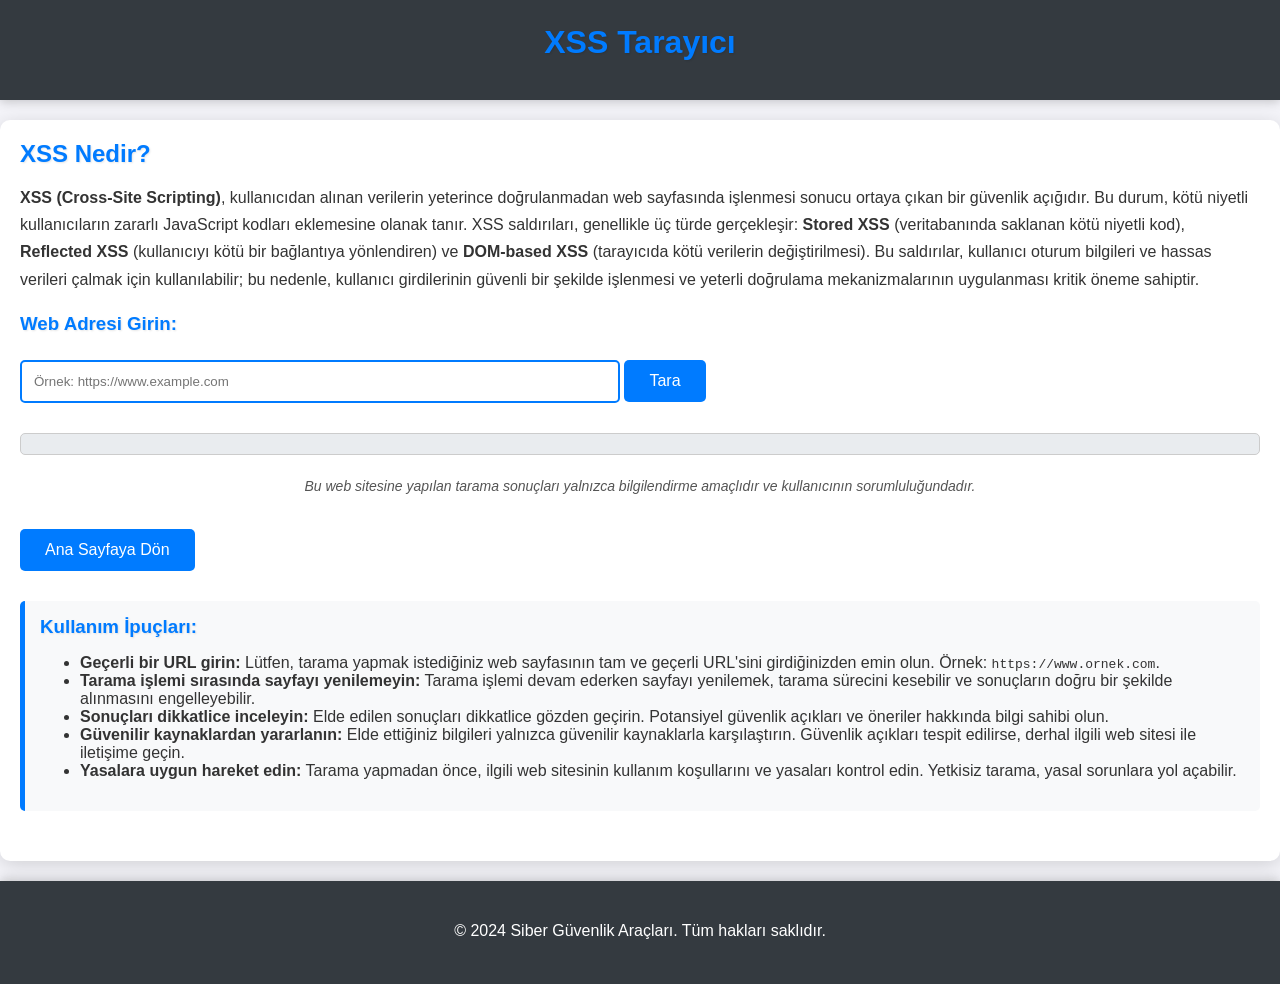
<file: xss-scan.html>
<!DOCTYPE html>
<html lang="tr">
<head>
    <meta charset="UTF-8">
    <meta name="viewport" content="width=device-width, initial-scale=1.0">
    <title>XSS Tarayıcı</title>
    <link rel="stylesheet" href="css/xss-styles.css">
    <script src="js/xss-scan.js" defer></script>
</head>
<body>
    <header>
        <h1>XSS Tarayıcı</h1>
    </header>

    <main>
        <section>
            <h2>XSS Nedir?</h2>
            <p>
                <strong>XSS (Cross-Site Scripting)</strong>, kullanıcıdan alınan verilerin yeterince doğrulanmadan web sayfasında işlenmesi sonucu ortaya çıkan bir güvenlik açığıdır. Bu durum, kötü niyetli kullanıcıların zararlı JavaScript kodları eklemesine olanak tanır. XSS saldırıları, genellikle üç türde gerçekleşir: <strong>Stored XSS</strong> (veritabanında saklanan kötü niyetli kod), <strong>Reflected XSS</strong> (kullanıcıyı kötü bir bağlantıya yönlendiren) ve <strong>DOM-based XSS</strong> (tarayıcıda kötü verilerin değiştirilmesi). Bu saldırılar, kullanıcı oturum bilgileri ve hassas verileri çalmak için kullanılabilir; bu nedenle, kullanıcı girdilerinin güvenli bir şekilde işlenmesi ve yeterli doğrulama mekanizmalarının uygulanması kritik öneme sahiptir.
            </p>
            
            
                   
            <h3>Web Adresi Girin:</h3>
            <input type="text" id="xss-url" placeholder="Örnek: https://www.example.com" aria-label="Web adresini girin">
            <button onclick="scanXSS()">Tara</button>
            <div id="xss-results"></div>
            <p class="disclaimer">Bu web sitesine yapılan tarama sonuçları yalnızca bilgilendirme amaçlıdır ve kullanıcının sorumluluğundadır.</p>

            <!-- Ana Sayfa Butonu -->
            <button class="home-button" onclick="location.href='index.html'">Ana Sayfaya Dön</button>
        </section>
        
        <section id="usage-tips">
            <h3>Kullanım İpuçları:</h3>
            <ul>
                <li><strong>Geçerli bir URL girin:</strong> Lütfen, tarama yapmak istediğiniz web sayfasının tam ve geçerli URL'sini girdiğinizden emin olun. Örnek: <code>https://www.ornek.com</code>.</li>
                <li><strong>Tarama işlemi sırasında sayfayı yenilemeyin:</strong> Tarama işlemi devam ederken sayfayı yenilemek, tarama sürecini kesebilir ve sonuçların doğru bir şekilde alınmasını engelleyebilir.</li>
                <li><strong>Sonuçları dikkatlice inceleyin:</strong> Elde edilen sonuçları dikkatlice gözden geçirin. Potansiyel güvenlik açıkları ve öneriler hakkında bilgi sahibi olun.</li>
                <li><strong>Güvenilir kaynaklardan yararlanın:</strong> Elde ettiğiniz bilgileri yalnızca güvenilir kaynaklarla karşılaştırın. Güvenlik açıkları tespit edilirse, derhal ilgili web sitesi ile iletişime geçin.</li>
                <li><strong>Yasalara uygun hareket edin:</strong> Tarama yapmadan önce, ilgili web sitesinin kullanım koşullarını ve yasaları kontrol edin. Yetkisiz tarama, yasal sorunlara yol açabilir.</li>
            </ul>
        </section>
    </main>

    <footer>
        <p>© 2024 Siber Güvenlik Araçları. Tüm hakları saklıdır.</p>
    </footer>
</body>
</html>
</file>
<file: css/xss-styles.css>
/* Genel Stil Ayarları */
body {
    font-family: 'Arial', sans-serif;
    background-color: #f4f4f9;
    color: #333;
    margin: 0;
    padding: 0;
    display: flex;
    flex-direction: column;
    min-height: 100vh;
}

/* Başlık Stilleri */
header {
    background-color: #343a40;
    color: white;
    padding: 1.5em 0;
    text-align: center;
    box-shadow: 0 2px 10px rgba(0, 0, 0, 0.2);
    z-index: 1000;
}

/* Ana İçerik Stilleri */
main {
    padding: 20px;
    max-width: 1500px;
    margin: 20px auto; /* Üst ve alt boşluk ekledim */
    background-color: #ffffff;
    border-radius: 10px;
    box-shadow: 0 4px 20px rgba(0, 0, 0, 0.15);
    flex-grow: 1;
}

/* Başlık Stilleri */
h1, h2, h3 {
    margin: 0 0 15px;
    font-weight: bold;
    color: #007BFF;
    text-shadow: 1px 1px 2px rgba(0, 0, 0, 0.1);
}

/* Paragraf Stilleri */
p {
    line-height: 1.7;
    margin-bottom: 20px;
    font-size: 16px;
}

/* Açıklama Stili */
.disclaimer {
    margin-top: 20px;
    font-size: 14px;
    color: #555;
    text-align: center;
    font-style: italic;
}

/* Buton Stilleri */
button, .home-button {
    margin-top: 10px;
    padding: 12px 25px;
    background-color: #007BFF;
    color: white;
    border: none;
    border-radius: 5px;
    cursor: pointer;
    font-size: 16px;
    transition: background-color 0.3s, transform 0.3s, box-shadow 0.3s;
}

/* Buton Hover Durumu */
button:hover, .home-button:hover {
    background-color: #0056b3;
    transform: translateY(-2px);
    box-shadow: 0 4px 10px rgba(0, 0, 0, 0.2);
}

/* Giriş Alanı Stilleri */
input[type="text"] {
    width: 100%;
    max-width: 600px; /* Maksimum genişlik */
    padding: 12px; /* İç boşluk */
    margin: 10px auto; /* Üstte ve altta 10px boşluk, soldan ve sağdan otomatik boşluk */
    border: 2px solid #007BFF; /* Kenar rengi */
    border-radius: 5px; /* Kenar yuvarlama */
    box-sizing: border-box; /* Kenar boşluklarını dahil et */
    transition: border-color 0.3s, box-shadow 0.3s, background-color 0.3s; /* Geçiş efekti */
}

/* Giriş Alanı Focus Durumu */
input[type="text"]:focus {
    border-color: #0056b3; /* Kenar rengi */
    outline: none; /* Varsayılan odak çizgisini kaldır */
    box-shadow: 0 0 5px rgba(0, 91, 255, 0.5); /* Hafif gölge */
    background-color: #f0f8ff; /* Odaklandığında arka plan rengi */
}

/* Sonuç Alanı Stilleri */
#xss-results {
    margin-top: 20px;
    padding: 10px;
    background-color: #e9ecef;
    border: 1px solid #ccc;
    border-radius: 5px;
    font-family: 'Courier New', monospace;
}

/* Kullanım İpuçları Stili */
#usage-tips {
    margin-top: 30px;
    margin-bottom: 30px;
    padding: 15px;
    background-color: #f8f9fa;
    border-radius: 5px;
    border-left: 5px solid #007BFF;
}

/* Footer Stilleri */
footer {
    text-align: center;
    padding: 20px 0;
    background-color: #343a40;
    color: white;
    flex-shrink: 0;
    box-shadow: 0 -2px 10px rgba(0, 0, 0, 0.2);
    margin-top: auto; /* Footer'ı sayfanın altına itme */
}

/* Responsive Ayarlar */
@media (max-width: 768px) {
    main {
        padding: 15px; /* Daha dar alanlarda yeterli iç boşluk sağla */
        margin: 10px; /* Kenar boşluklarını azalt */
    }

    h1 {
        font-size: 2.5em; /* H1 başlığını daha belirgin yap */
    }

    h2 {
        font-size: 2em; /* H2 başlıklarını büyüt */
    }

    h3 {
        font-size: 1.7em; /* H3 başlıklarını büyüt */
    }

    button, .home-button {
        width: 100%; /* Butonları tam genişlikte yap */
        padding: 15px; /* Buton içi boşlukları artırarak daha büyük hale getir */
        font-size: 18px; /* Buton metin boyutunu artır */
    }
    
    /* Paragraf boyutunu ve içeriği daha okunabilir hale getir */
    p {
        font-size: 15px; /* Paragraf boyutunu biraz artır */
        line-height: 1.5; /* Satır yüksekliğini artırarak daha rahat okunabilir hale getir */
        margin-bottom: 15px; /* Paragraflar arası boşluğu azalt */
    }

    /* Giriş alanı stili */
    input[type="text"] {
        padding: 10px; /* İç boşluğu artır */
        font-size: 16px; /* Yazı boyutunu büyüt */
    }

    /* Sonuç alanı stili */
    #xss-results, #usage-tips {
        padding: 15px; /* Daha fazla iç boşluk ver */
        font-size: 15px; /* Yazı boyutunu artır */
    }

    /* Footer stili */
    footer {
        padding: 15px 0; /* Dikey alanı azalt */
        font-size: 14px; /* Font boyutunu küçült */
    }
}
</file>
